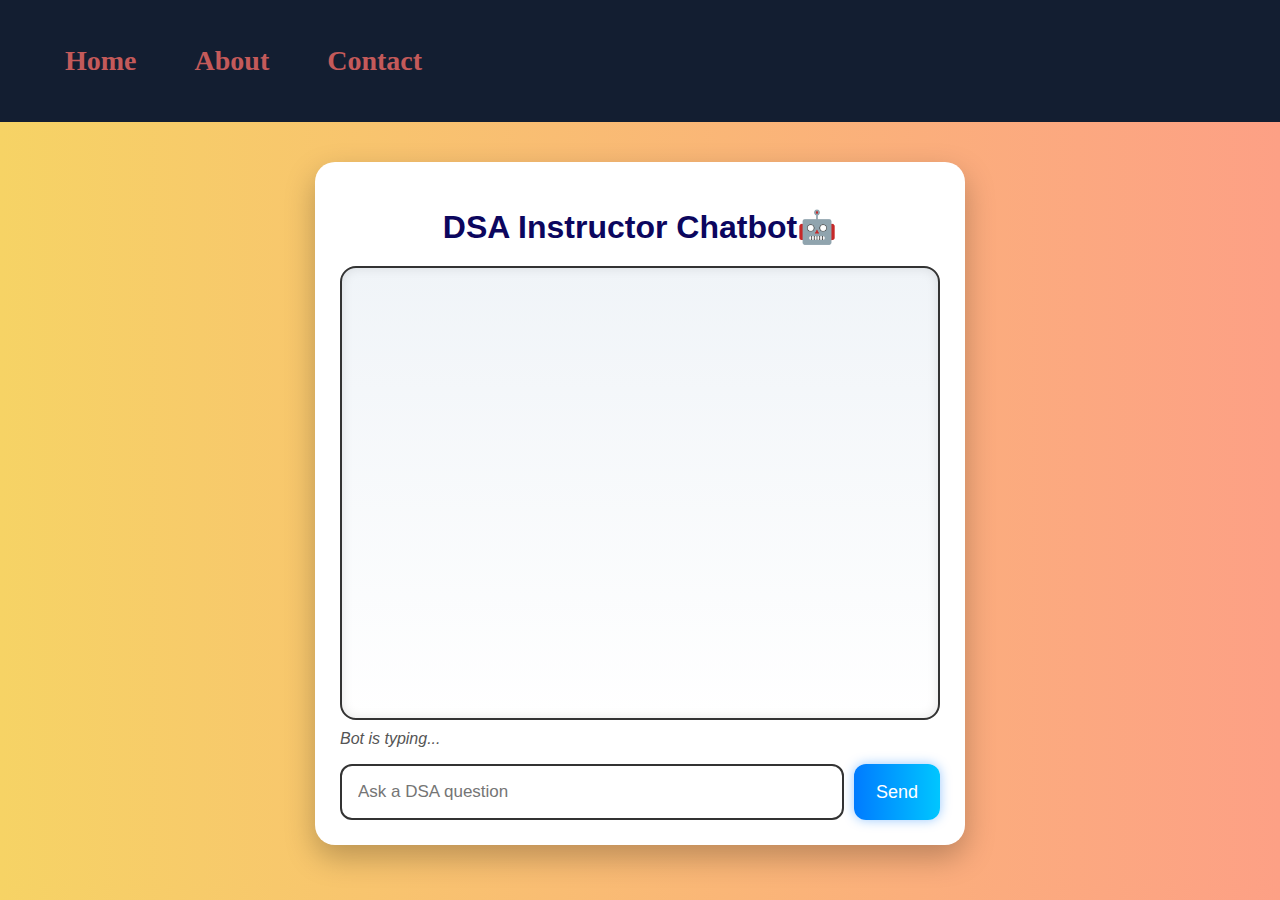
<file: index.html>
<!DOCTYPE html>
<html lang="en">
<head>
  <meta charset="UTF-8" />
  <meta name="viewport" content="width=device-width, initial-scale=1.0"/>
  <title>Interactive Chatbot</title>
  <link rel="stylesheet" href="style.css"/>
</head>
<body>
  <div class="nav">
    <ul id="navbar">
      <a href="index.html"><li>Home</li></a>
      <a href="About.html"><li>About</li></a>
      <a href="Contact.html"><li>Contact</li></a>
    </ul>
  </div>
  <div class="container">
    <h1>DSA Instructor Chatbot🤖</h1>
    <div class="chat-box" id="chatBox"></div>
    <p id="typingIndicator" class="typing-indicator">Bot is typing...</p>
    <div class="input-area">
      <input type="text" id="userInput" placeholder="Ask a DSA question" />
      <button onclick="sendMessage()">Send</button>
    </div>
  </div>
  <script src="script.js"></script>
</body>
</html>
</file>
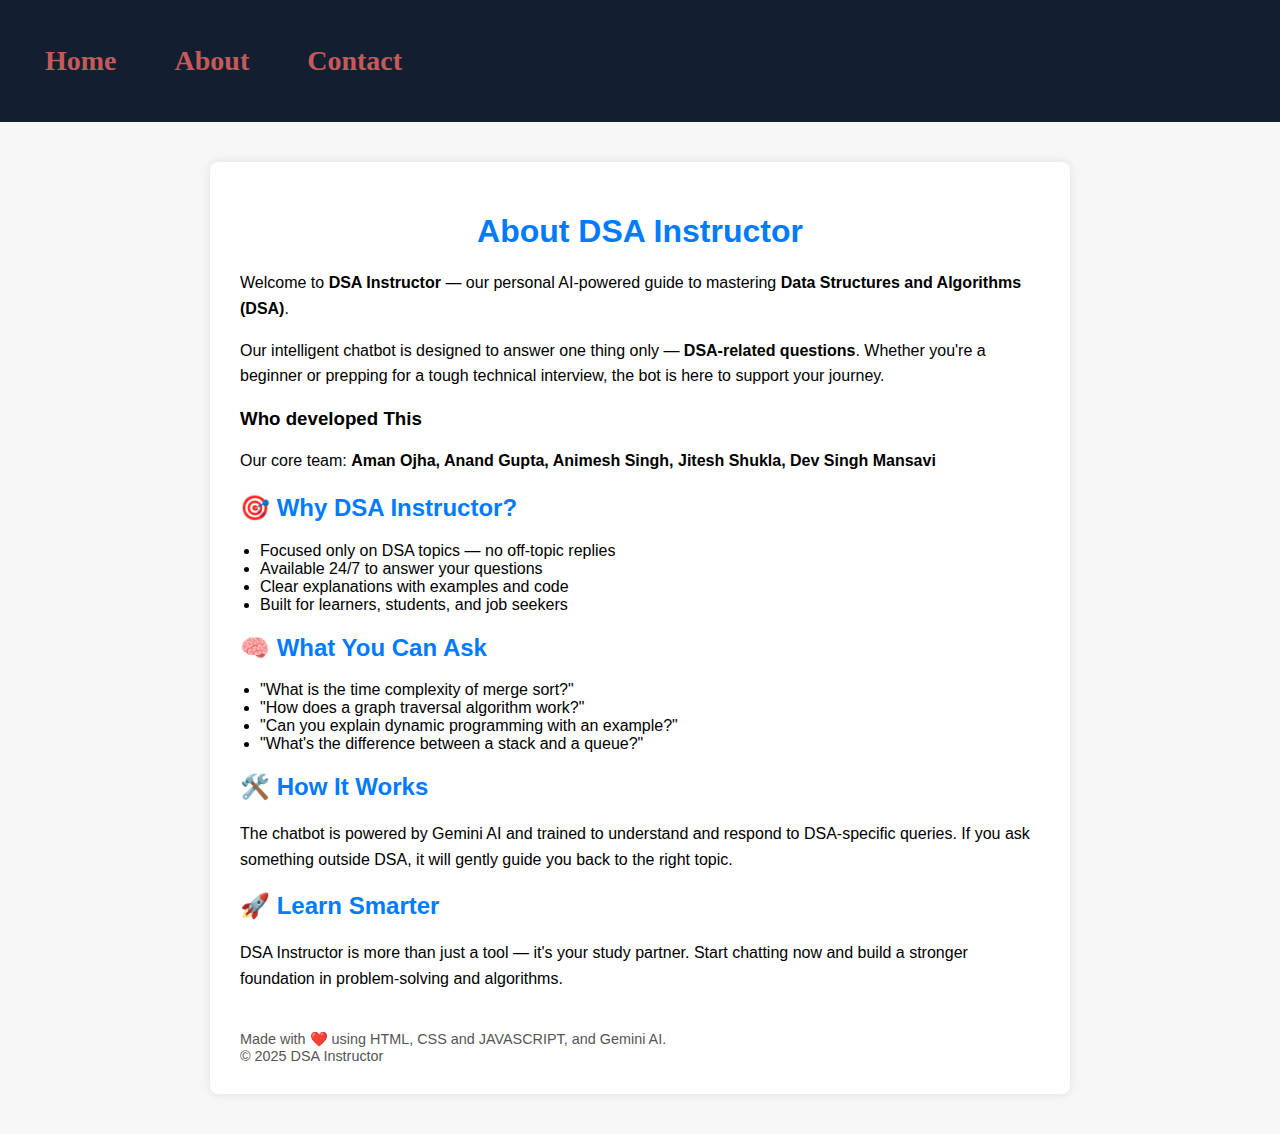
<file: about.html>
<!DOCTYPE html>
<html lang="en">
<head>
  <meta charset="UTF-8" />
  <meta name="viewport" content="width=device-width, initial-scale=1.0"/>
  <title>About - DSA Instructor</title>
  <link rel="stylesheet" href="style.css">
  <style>
    body {
      font-family: Arial, sans-serif;
      background: #f7f7f7;
      margin: 0;
      padding: 0;
    }
    .container {
      max-width: 800px;
      margin: 40px auto;
      background: #fff;
      padding: 30px;
      border-radius: 8px;
      box-shadow: 0 0 10px rgba(0,0,0,0.1);
    }
    h1, h2 {
      color: #007bff;
    }
    p {
      line-height: 1.6;
    }
    ul {
      padding-left: 20px;
    }
    footer {
      margin-top: 40px;
      font-size: 0.9em;
      color: #555;
    }
  </style>
</head>
<body>
    <div class="nav">
        <ul id="navbar">
          <a href="index.html"><li>Home</li></a>
          <a href="about.html"><li>About</li></a>
          <a href=""><li>Contact</li></a>
        </ul>
      </div>
  <div class="container">
    <h1>About DSA Instructor</h1>
    <p>
      Welcome to <strong>DSA Instructor</strong> — our personal AI-powered guide to mastering <strong>Data Structures and Algorithms (DSA)</strong>.
    </p>
    <p>
      Our intelligent chatbot is designed to answer one thing only — <strong>DSA-related questions</strong>. Whether you're a beginner or prepping for a tough technical interview, the bot is here to support your journey.
    </p>
    <h3>Who developed This</h3>
    <p>Our core team:
        <b>Aman Ojha,
        Anand Gupta,
        Animesh Singh,
        Jitesh Shukla,
        Dev Singh
        Mansavi
        </b>
    </p>
    <h2>🎯 Why DSA Instructor?</h2>
    <ul>
      <li>Focused only on DSA topics — no off-topic replies</li>
      <li>Available 24/7 to answer your questions</li>
      <li>Clear explanations with examples and code</li>
      <li>Built for learners, students, and job seekers</li>
    </ul>

    <h2>🧠 What You Can Ask</h2>
    <ul>
      <li>"What is the time complexity of merge sort?"</li>
      <li>"How does a graph traversal algorithm work?"</li>
      <li>"Can you explain dynamic programming with an example?"</li>
      <li>"What's the difference between a stack and a queue?"</li>
    </ul>

    <h2>🛠️ How It Works</h2>
    <p>
      The chatbot is powered by Gemini AI and trained to understand and respond to DSA-specific queries. If you ask something outside DSA, it will gently guide you back to the right topic.
    </p>

    <h2>🚀 Learn Smarter</h2>
    <p>
      DSA Instructor is more than just a tool — it's your study partner. Start chatting now and build a stronger foundation in problem-solving and algorithms.
    </p>

    <footer>
      Made with ❤️ using HTML, CSS and JAVASCRIPT, and Gemini AI.<br>
      © 2025 DSA Instructor
    </footer>
  </div>
</body>
</html>
</file>
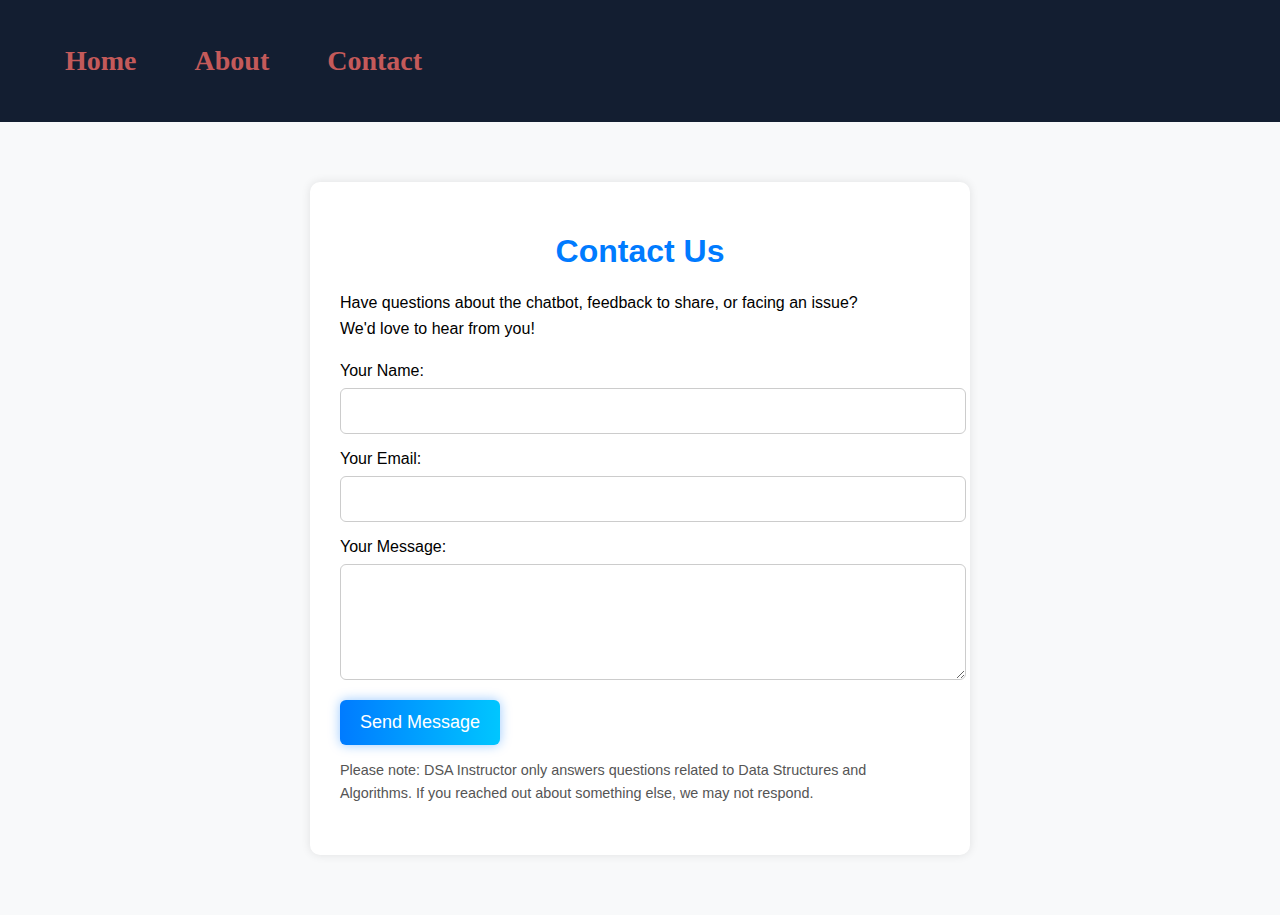
<file: Contact.html>
<!DOCTYPE html>
<html lang="en">
<head>
  <meta charset="UTF-8" />
  <title>Contact - DSA Instructor</title>
  <meta name="viewport" content="width=device-width, initial-scale=1.0" />
  <link rel="stylesheet" href="style.css">
  <style>
    body {
      font-family: Arial, sans-serif;
      background: #f8f9fa;
      margin: 0;
      padding: 0;
    }
    .container {
      max-width: 600px;
      margin: 60px auto;
      background: #fff;
      padding: 30px;
      border-radius: 10px;
      box-shadow: 0 0 10px rgba(0,0,0,0.1);
    }
    h1 {
      color: #007bff;
      margin-bottom: 20px;
    }
    p {
      margin-bottom: 20px;
      line-height: 1.6;
    }
    form input, form textarea {
      width: 100%;
      padding: 12px;
      margin-top: 8px;
      margin-bottom: 16px;
      border: 1px solid #ccc;
      border-radius: 6px;
    }
    form button {
      background-color: #007bff;
      color: white;
      padding: 12px 20px;
      border: none;
      border-radius: 6px;
      cursor: pointer;
    }
    form button:hover {
      background-color: #0056b3;
    }
  </style>
</head>
<body>
    <div class="nav">
        <ul id="navbar">
          <a href="index.html"><li>Home</li></a>
          <a href="About.html"><li>About</li></a>
          <a href="Contact.html"><li>Contact</li></a>
        </ul>
    </div>
  <div class="container">
    <h1>Contact Us</h1>
    <p>
      Have questions about the chatbot, feedback to share, or facing an issue?<br />
      We'd love to hear from you!
    </p>

    <form action="https://formspree.io/f/your-form-id" method="POST">
      <label for="name">Your Name:</label>
      <input type="text" id="name" name="name" required />

      <label for="email">Your Email:</label>
      <input type="email" id="email" name="email" required />

      <label for="message">Your Message:</label>
      <textarea id="message" name="message" rows="6" required></textarea>

      <button type="submit">Send Message</button>
    </form>

    <p style="font-size: 0.9em; color: #555;">
      Please note: DSA Instructor only answers questions related to Data Structures and Algorithms. If you reached out about something else, we may not respond.
    </p>
  </div>
</body>
</html>
</file>
<file: style.css>
body {
  font-family: 'Segoe UI', sans-serif;
  background: linear-gradient(to right, #f6d365, #fda085);
  margin: 0;
  padding: 0;
  overflow-x: hidden;
}
#navbar{
  display: flex;
  font-size: 20px;
  font-weight: bold;
  font-family:Cambria, Cochin, Georgia, Times, 'Times New Roman', serif;
  list-style: none;
  
}
.nav{
  /* border: 2px solid red; */
  background-color: #131e31;
  position: sticky;
  top: 0;
  padding: 15px;
  color: white;
  z-index: 999;

}
.nav a{
  text-decoration: none;
  font-size: 1.75rem;
}
.nav li{
  margin: 10px;
  color: rgb(196, 90, 90);
  margin-right: 3rem;
  
}
.container {
  max-width: 600px;
  margin: 40px auto;
  background: #ffffff;
  padding: 25px;
  border-radius: 20px;
  box-shadow: 0 12px 30px rgba(0, 0, 0, 0.25);
  animation: fadeInContainer 0.6s ease-out;
}

@keyframes fadeInContainer {
  from { opacity: 0; transform: translateY(50px); }
  to   { opacity: 1; transform: translateY(0); }
}

h1 {
  text-align: center;
  color: #0c065e;
  margin-bottom: 20px;
  font-size: 2rem;
}

.chat-box {
  height: 420px;
  overflow-y: auto;
  padding: 15px;
  border-radius: 16px;
  background: linear-gradient(to bottom, #f0f4f8, #ffffff);
  box-shadow: inset 0 0 12px rgba(0, 0, 0, 0.1);
  border: 2px solid #333;
  scroll-behavior: smooth;
}

.chat-msg {
  display: flex;
  flex-direction: column;
  margin-bottom: 18px;
  animation: fadeIn 0.4s ease-in-out;
}

.user, .bot {
  padding: 14px 20px;
  max-width: 75%;
  line-height: 1.5;
  border-radius: 24px;
  position: relative;
  font-size: 16px;
}

.user {
  align-self: flex-end;
  background: linear-gradient(to right, #a1ffce, #faffd1);
  border-bottom-right-radius: 0;
  box-shadow: 0 4px 10px rgba(0, 255, 0, 0.15);
}

.bot {
  align-self: flex-start;
  background: linear-gradient(to left, #e0c3fc, #8ec5fc);
  border-bottom-left-radius: 0;
  box-shadow: 0 4px 10px rgba(0, 0, 255, 0.15);
}

.typing-indicator {
  font-style: italic;
  color: #555;
  margin-top: 10px;
  display: flex;
  align-items: center;
  gap: 4px;
}

.typing-indicator .dot {
  animation: blink 1.2s infinite;
  display: inline-block;
}

@keyframes fadeIn {
  from { opacity: 0; transform: translateY(10px); }
  to   { opacity: 1; transform: translateY(0); }
}

@keyframes blink {
  0%, 100% { opacity: 0.2; }
  50% { opacity: 1; }
}

.input-area {
  display: flex;
  gap: 10px;
  margin-top: 15px;
}

input {
  flex: 1;
  padding: 16px;
  border-radius: 12px;
  border: 2px solid #333;
  font-size: 17px;
  outline: none;
}

input:focus {
  box-shadow: 0 0 10px #007bff;
}

button {
  padding: 14px 22px;
  background: linear-gradient(to right, #007bff, #00c6ff);
  color: white;
  border: none;
  border-radius: 12px;
  font-size: 18px;
  cursor: pointer;
  transition: transform 0.2s, background 0.4s;
  box-shadow: 0 0 12px rgba(0, 123, 255, 0.4);
}

button:hover {
  background: linear-gradient(to left, #007bff, #00c6ff);
  transform: scale(1.05);
}

.bot ul {
  padding-left: 18px;
  margin: 8px 0;
}

.bot li {
  margin-bottom: 6px;
  line-height: 1.5;
}
</file>
